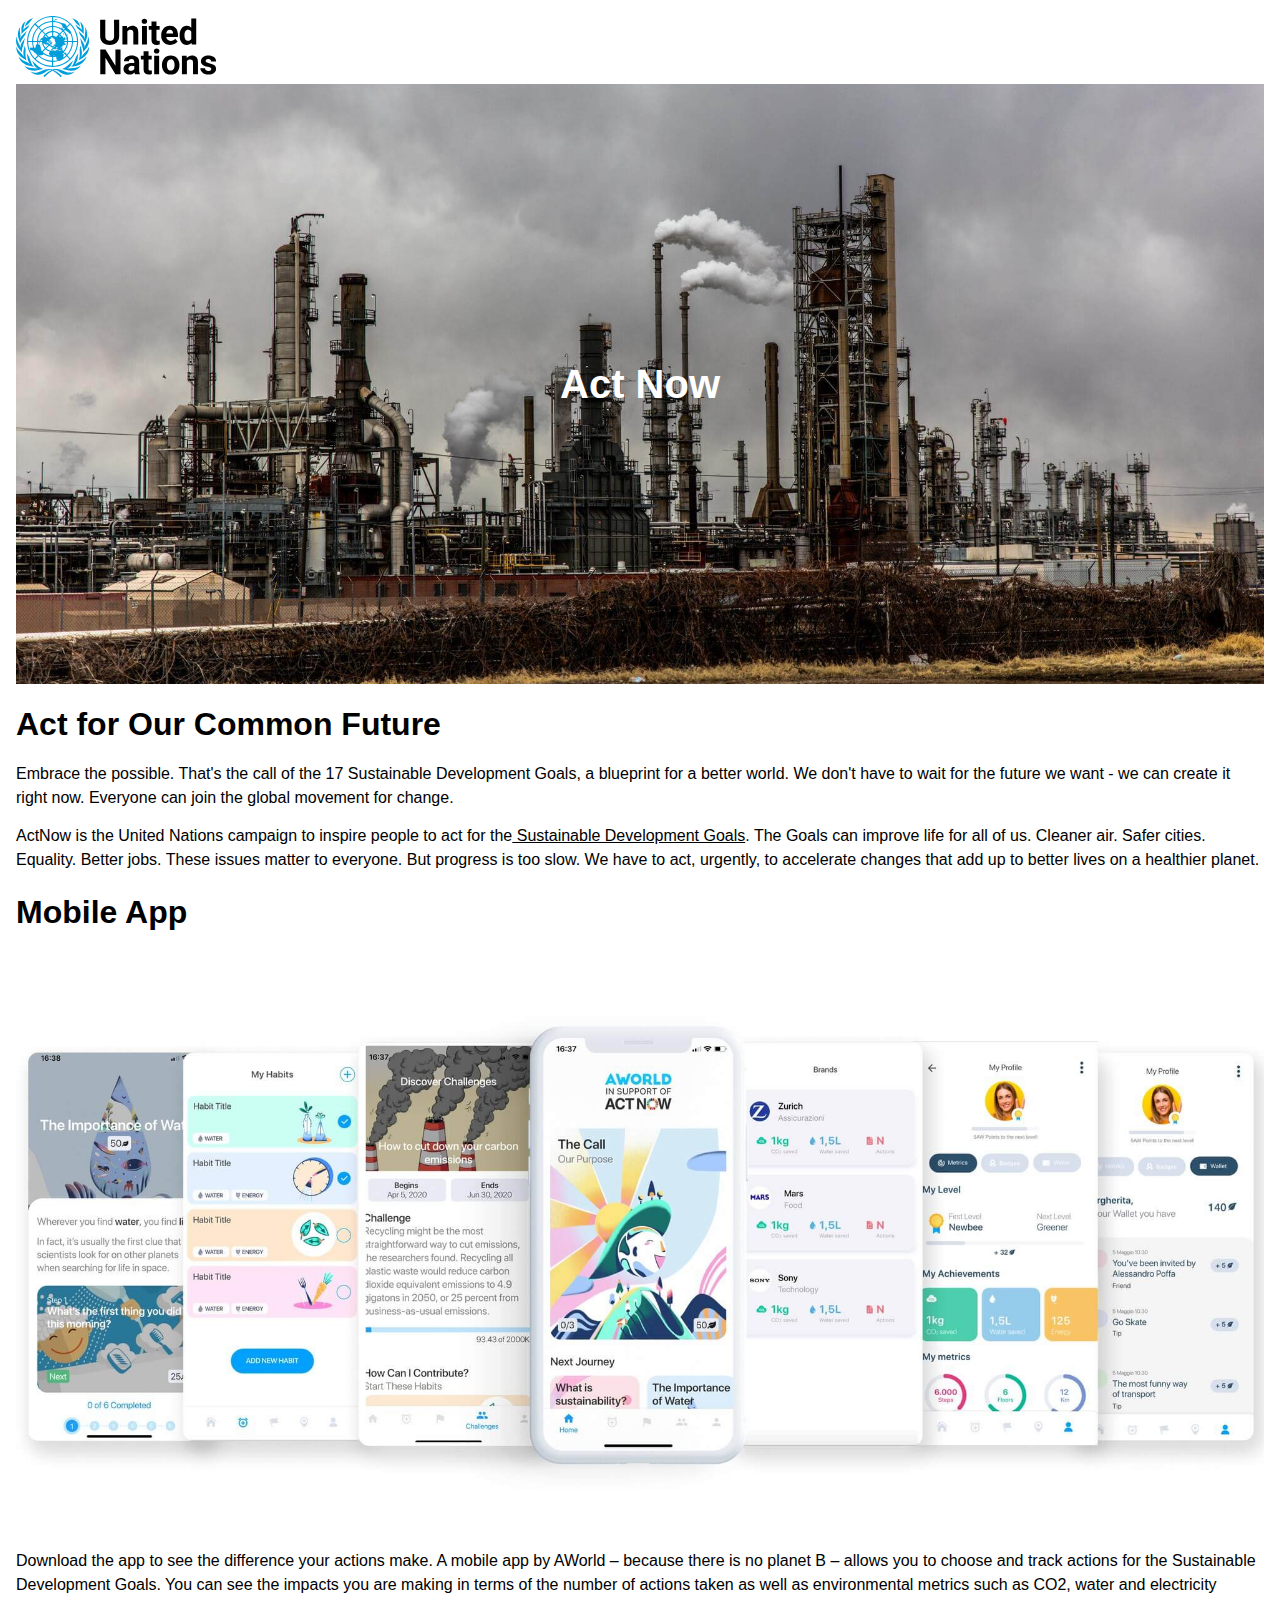
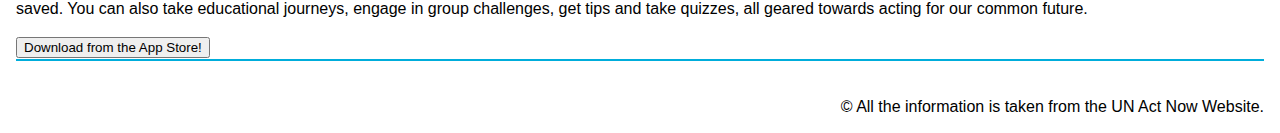
<file: week-9/index.html>
<!DOCTYPE html>
<html lang="en">
<head>
    <meta charset="UTF-8">
    <meta name="viewport" content="width=device-width, initial-scale=1.0">
    <title>Document</title>
    <link rel="stylesheet" href="css/style.css">
</head>
<body>
    <div class="container">
        <header>
            <div class="logos">
           <img class="mobile-logo" src="images/un-logo-mobile.svg" alt="United Nations Logo">
           <img class="desktop-logo" src="images/un-logo-desktop.svg" alt="United Nations Logo">
            </div>

            <div class="banner">
           <h1>Act Now</h1>     
            </div>
        </header>

        <main>
            <section class="intro-section">
                <h2>Act for Our Common Future</h2>
                <p>Embrace the possible. That's the call of the 17 Sustainable Development Goals, a blueprint for a better world. We don't have to wait for the future we want - we can create it right now. Everyone can join the global movement for change.</p>

                <p>ActNow is the United Nations campaign to inspire people to act for the<a href=" https://www.un.org/sustainabledevelopment/" target="_blank">  Sustainable Development Goals</a>. The Goals can improve life for all of us. Cleaner air. Safer cities. Equality. Better jobs. These issues matter to everyone. But progress is too slow. We have to act, urgently, to accelerate changes that add up to better lives on a healthier planet.</p>

            </section>

            <section class="app-section">

                <h2>Mobile App</h2>
                <div class="description">
                    <img src="images/actnowapp.jpg" alt="ACT act now app screenshot">
                </div>

                <div>
                    <p>
                        Download the app to see the difference your actions make. A mobile app by AWorld – because there is no planet B – allows you to choose and track actions for the Sustainable Development Goals. You can see the impacts you are making in terms of the number of actions taken as well as environmental metrics such as CO2, water and electricity saved. You can also take educational journeys, engage in group challenges, get tips and take quizzes, all geared towards acting for our common future.
                    </p>

                    <button class="btn">Download from the App Store!</button>
                </div>
            </section>
        </main>
        <footer>
            <p class="copyright"> &copy;  All the information is taken from the UN Act Now Website.
            </p>
        </footer>
    </div>
</body>
</html>
</file>
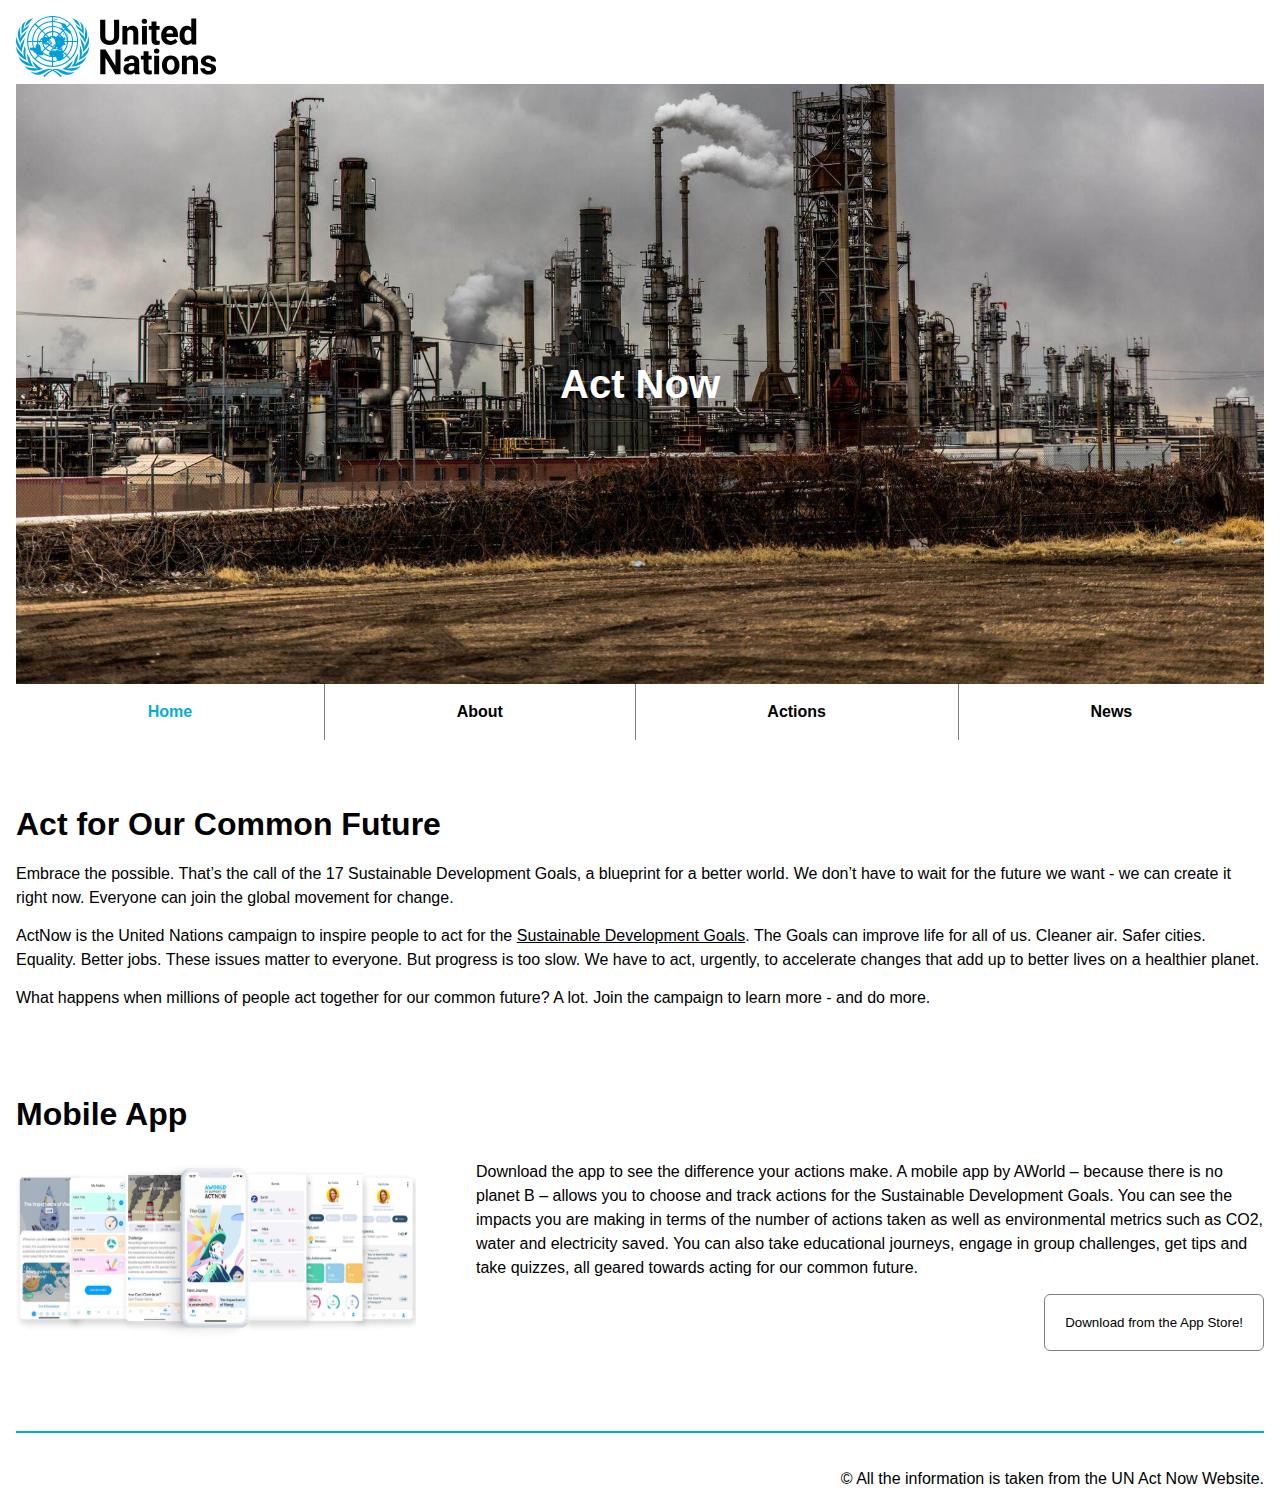
<file: week-10/week-9/index.html>
<!DOCTYPE html>
<html lang="en">
<head>
    <meta charset="UTF-8">
    <meta name="viewport" content="width=device-width, initial-scale=1.0">
    <title>Act Now | United Nations</title>
    <link rel="stylesheet" href="css/style.css">
</head>
<body>
    <div class="container">
        <header>
            <div class="logos">
                <img class="mobile-logo" src="images/un-logo-mobile.svg" alt="United Nations Logo">
                <img class="desktop-logo" src="images/un-logo-desktop.svg" alt="United Nations Logo">
            </div>

            <div class="banner">
                <h1>Act Now</h1>
            </div>

            <nav>
                <ul class="nav-list">
                    <li><a href="index.html" class="active">Home</a></li>
                    <li><a href="#">About</a></li>
                    <li><a href="#">Actions</a></li>
                    <li><a href="#">News</a></li>
                </ul>
            </nav>
        </header>

        <main>
            <!-- Intro Section -->
            <section class="intro-section">
                <h2>Act for Our Common Future</h2>
                <p>Embrace the possible. That’s the call of the 17 Sustainable Development Goals, a blueprint for a better world. We don’t have to wait for the future we want - we can create it right now. Everyone can join the global movement for change.</p>
                <p>ActNow is the United Nations campaign to inspire people to act for the <a href="https://www.un.org/sustainabledevelopment/" target="_blank">Sustainable Development Goals</a>. The Goals can improve life for all of us. Cleaner air. Safer cities. Equality. Better jobs. These issues matter to everyone. But progress is too slow. We have to act, urgently, to accelerate changes that add up to better lives on a healthier planet.</p>
                <p>What happens when millions of people act together for our common future? A lot. Join the campaign to learn more - and do more.</p>
            </section>

            <!-- App Section -->
            <section class="app-section">
                <h2>Mobile App</h2>
                <div class="content">
                    <img src="images/actnowapp.jpg" alt="ACT Now App">
                    <div class="description">
                        <p>Download the app to see the difference your actions make. A mobile app by AWorld – because there is no planet B – allows you to choose and track actions for the Sustainable Development Goals. You can see the impacts you are making in terms of the number of actions taken as well as environmental metrics such as CO2, water and electricity saved. You can also take educational journeys, engage in group challenges, get tips and take quizzes, all geared towards acting for our common future.</p>
                        <button class="btn">Download from the App Store!</button>
                    </div>
                </div>
            </section>
        </main>

        <footer>
            <p class="copyright">&copy; All the information is taken from the UN Act Now Website.</p>
        </footer>

    </div>
</body>
</html>
</file>
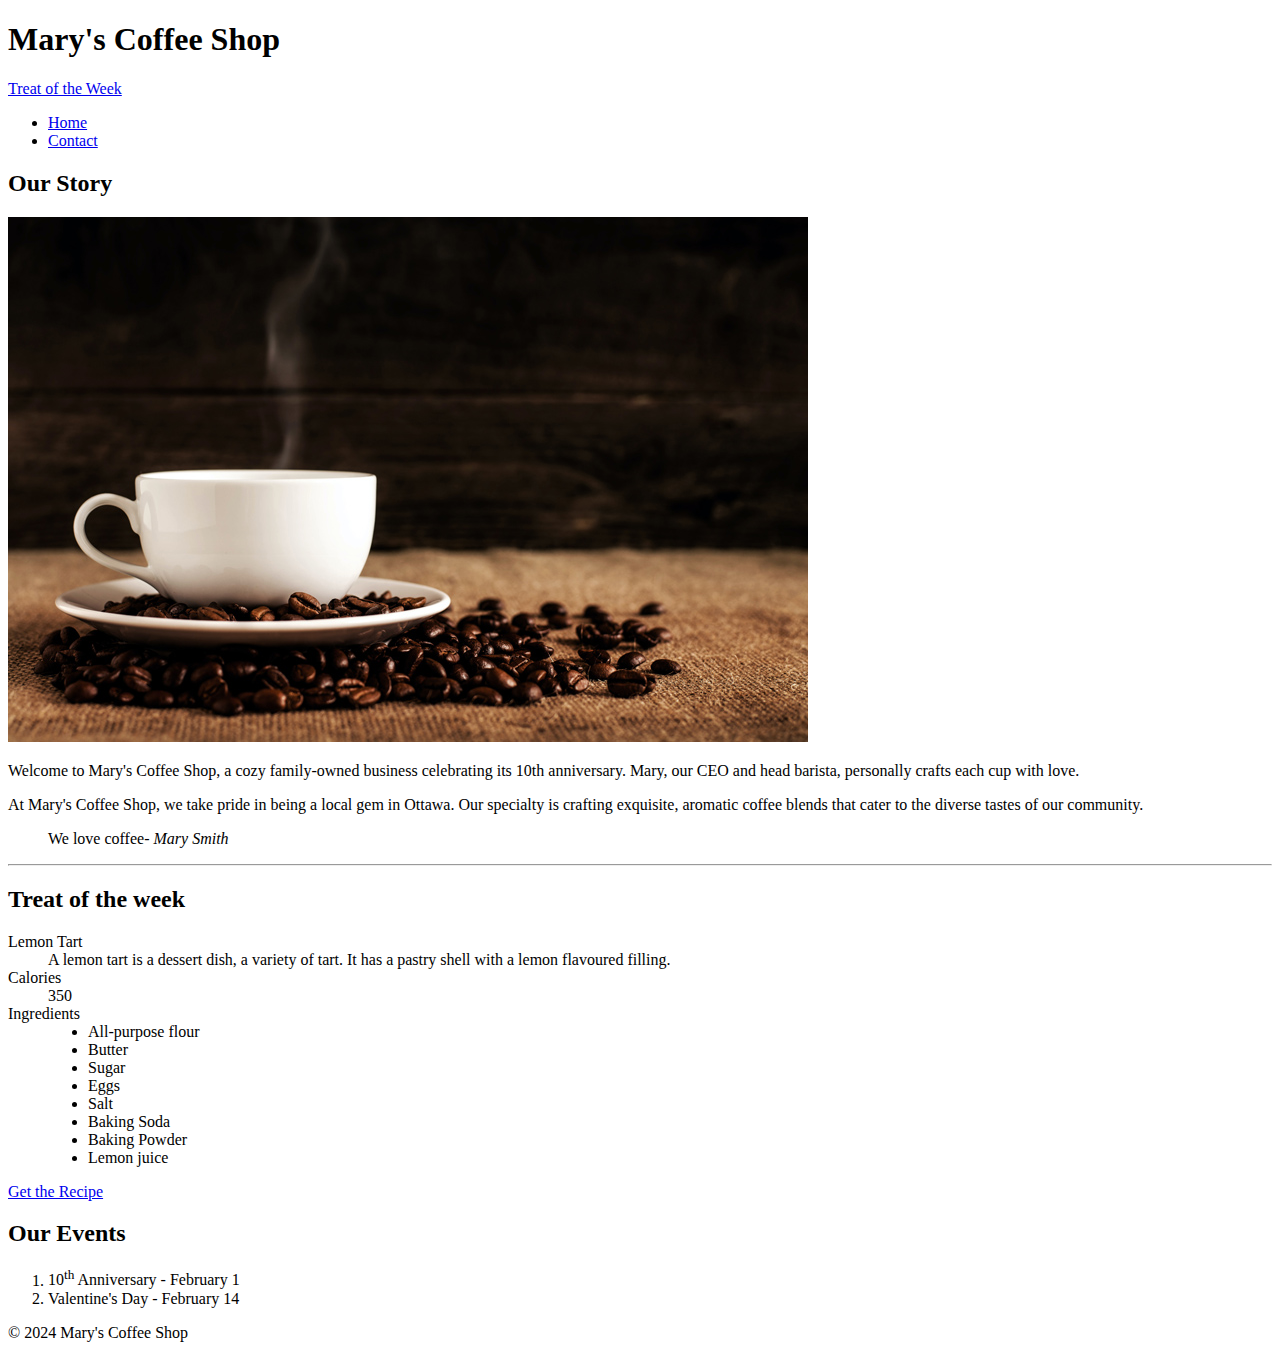
<file: week-3/Week-4/index.html>
<!DOCTYPE html>
<html lang="en">
<head>
    <meta charset="UTF-8">
    <meta name="viewport" content="width=<device-width>, initial-scale=1.0">
    <title>Mary's Coffee Shop</title>
</head>
<body>
    <header>
        <h1>Mary's Coffee Shop</h1>
        <a href="#treat">Treat of the Week</a>
        <nav>
            <ul>
                <li><a href="index.html">Home</a></li>
                <li><a href="contact.html">Contact</a></li>
            </ul>
        </nav>

    </header>

    <main>
        <article>
            <h2>Our Story</h2>
            <img src="images/coffee-shop.jpg" alt="coffee shop">

            <p>Welcome to Mary's Coffee Shop, a cozy family-owned business celebrating its 10th anniversary. Mary, our CEO and head barista, personally crafts each cup with love.
            </p>

            <p>At Mary's Coffee Shop, we take pride in being a local gem in Ottawa. Our specialty is crafting exquisite, aromatic coffee blends that cater to the diverse tastes of our community.</p>

            <blockquote>We love coffee<cite>- Mary Smith</cite></blockquote>
            <hr>
        </article>

        <section id="treat">
            <h2>Treat of the week</h2>

            <dl>
                <dt>Lemon Tart</dt>
                <dd>A lemon tart is a dessert dish, a variety of tart. It has a pastry shell with a lemon flavoured filling.</dd>

                <dt>Calories</dt>
                <dd>350</dd>

                <dt>Ingredients</dt>
                <dd>
                    <ul>
                        <li>All-purpose flour</li>
                        <li>Butter</li>
                        <li>Sugar</li>
                        <li>Eggs</li>
                        <li>Salt</li>
                        <li>Baking Soda</li>
                        <li>Baking Powder</li>
                        <li>Lemon juice</li>

                    </ul>
                </dd>

            </dl>

            <a href="https://www.crazyforcrust.com/easy-lemon-tarts/" target="_blank">Get the Recipe</a>
        </section>

        <section>
            <h2>Our Events</h2>
            <ol>
                <li>10<sup>th</sup> Anniversary - February 1</li>
                <li>Valentine's Day  - February 14</li>
            </ol>
        </section>
    </main>

    <footer>
        <p>&copy; 2024 Mary's Coffee Shop</p>
    </footer>
</body>
</html>
</file>
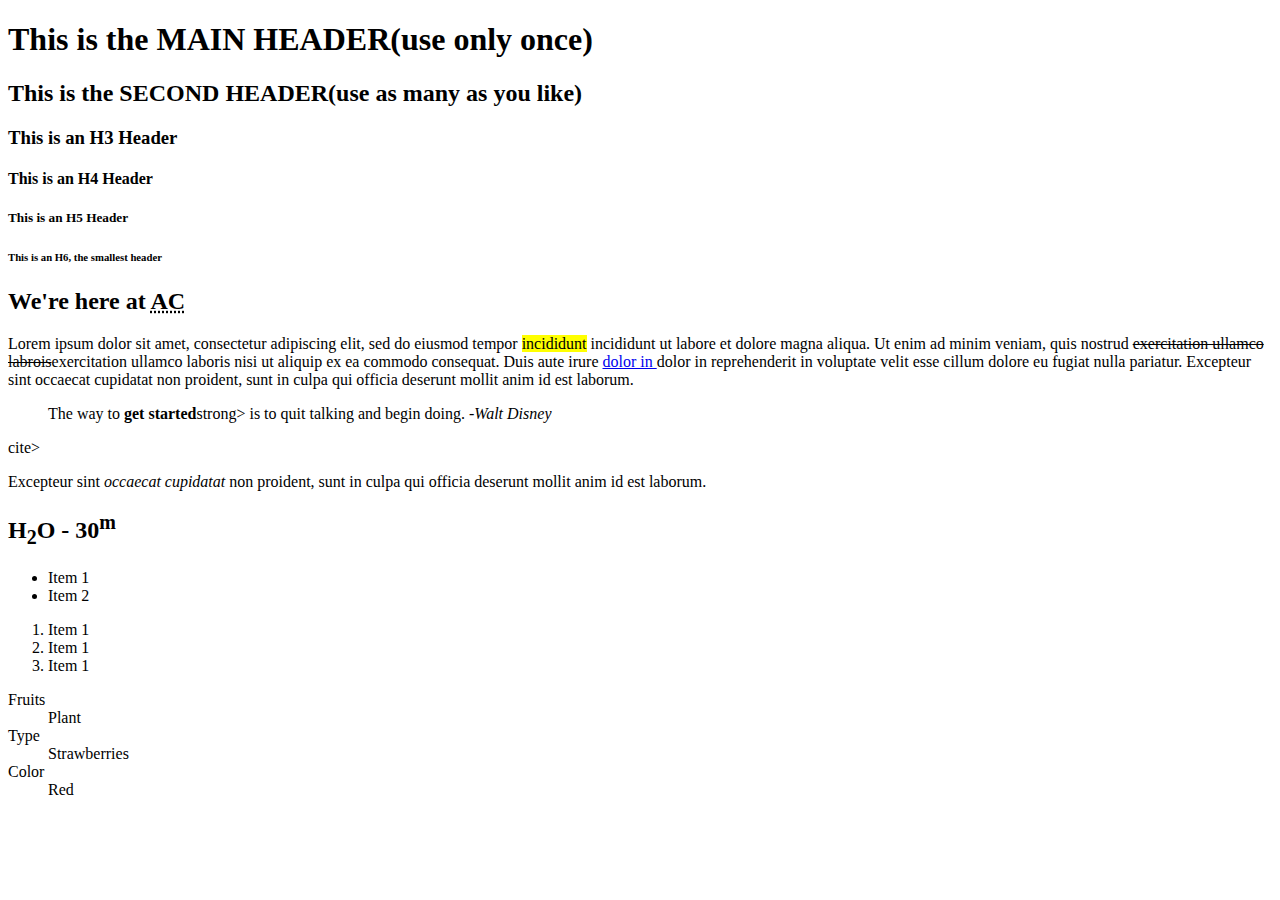
<file: week-3/wk3/index.html>
<!DOCTYPE html>
<html lang="en">
<head>
    <meta charset="UTF-8">
    <meta name="viewport" content="width=device-width, initial-scale=1.0">
    <title>Document</title>

</head>
<body>
    <h1>This is the MAIN HEADER(use only once)</h1>
    <h2>This is the SECOND HEADER(use as many as you like)</h2>
    <!-- PC: Ctrl + /  -->
    <!-- H3 is a Sub Header -->
    <h3>This is an H3 Header</h3>
    <!-- H4 is a Sub Sub Header -->
    <h4>This is an H4 Header</h4>
    <!-- H4 is a Sub Sub Sub Header -->
    <h5>This is an H5 Header</h5>
    <h6>This is an H6, the smallest header</h6>
    <h2>We're here at <abbr title="Algonquin College">AC</abbr></h2>
    <p>Lorem ipsum dolor sit amet, consectetur adipiscing elit, sed do eiusmod tempor <mark>incididunt</mark> incididunt ut labore et dolore magna aliqua. Ut enim ad minim veniam, quis nostrud <del>exercitation ullamco labrois</del>exercitation ullamco laboris nisi ut aliquip ex ea commodo consequat. Duis aute irure <a href="https://www.algonquincollege.com/">dolor in </a> dolor in reprehenderit in voluptate velit esse cillum dolore eu fugiat nulla pariatur. Excepteur sint occaecat cupidatat non proident, sunt in culpa qui officia deserunt mollit anim id est laborum.</p>

<!-- Blockquote, Important text -->
    <blockquote>The way to<strong> get started</strong>strong> is to quit talking and begin doing. -<cite>Walt Disney</blockquote>cite></blockquote>
<!-- Emphasis -->
        <p>Excepteur sint <em>occaecat cupidatat</em> non proident, sunt in culpa qui officia deserunt mollit anim id est laborum.</p>
<!-- subscript & superscript -->
        <h2>H<sub>2</sub>O - 30<sup>m</sup></h2>
<!-- Unordered list -->
        <UL>
            <li>Item 1</li>
            <li>Item 2</li>
        </UL>
        <!-- Ordered List -->
        <OL>
            <li>Item 1</li>
            <li>Item 1</li>
            <li>Item 1</li> 
        </OL>

        <!-- Description List -->
        <dl>
            <dt>Fruits</dt>
            <dd>Plant</dd>

            <dt>Type</dt>
            <dd>Strawberries</dd>

            <dt>Color</dt>
            <dd>Red</dd>
        </dl>
</body>
</html>
</file>
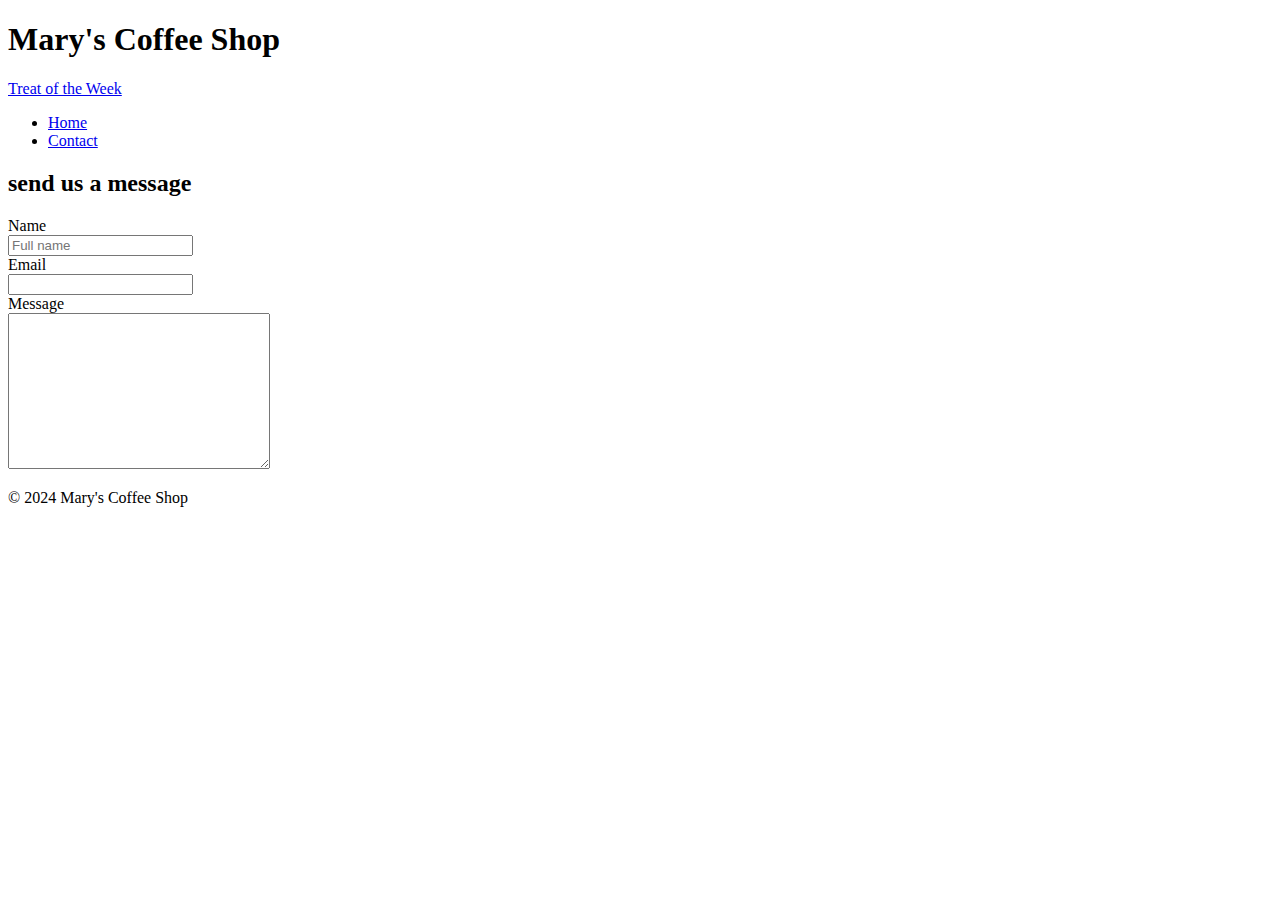
<file: week-3/Week-4/images/contact.html>
<!DOCTYPE html>
<html lang="en">
<head>
    <meta charset="UTF-8">
    <meta name="viewport" content="width=device-width, initial-scale=1.0">
    <title>Contact us</title>
</head>
<body>
    <header>
        <h1>Mary's Coffee Shop</h1>
        <a href="#treat">Treat of the Week</a>
        <nav>
            <ul>
                <li><a href="index.html">Home</a></li>
                <li><a href="contact.html">Contact</a></li>
            </ul>
        </nav>

    </header>

    <main>
        <section>
            <h2>send us a message</h2>

            <form>
                <div>
                    <label for="name">Name</label><br>
                    <input type="text" name="name" id="name" placeholder="Full name">
                </div>

                <div>
                    <label for="email">Email</label><br>
                    <input type="email" name="email">
                </div>

                <div>
                    <label for="message">Message</label><br>
                    <textarea name="message" id="message" cols="30" rows="10"></textarea>
                </div>
            </form>
    </section>
    </main>


    <footer>
        <p>&copy; 2024 Mary's Coffee Shop</p>
    </footer>
</body>
</html>
</file>
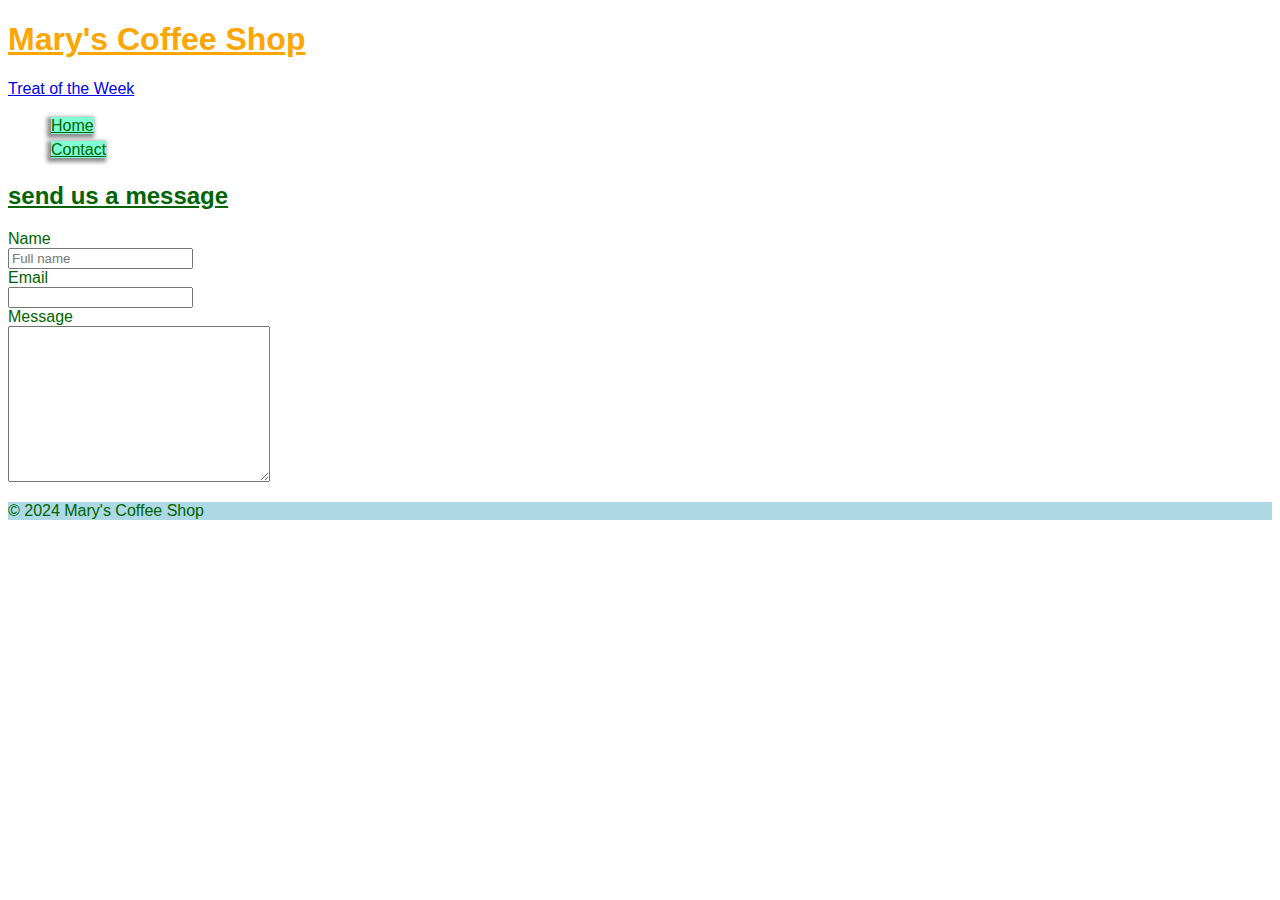
<file: week-5/week-5/Week-4/contact.html>
<!DOCTYPE html>
<html lang="en">
<head>
    <meta charset="UTF-8">
    <meta name="viewport" content="width=device-width, initial-scale=1.0">
    <title>Contact us</title>
    <link rel="stylesheet" href="css/style.css">
</head>
<body>
    <header>
        <h1>Mary's Coffee Shop</h1>
        <a href="#treat">Treat of the Week</a>
        <nav>
            <ul>
                <li><a href="index.html">Home</a></li>
                <li><a href="contact.html">Contact</a></li>
            </ul>
        </nav>

    </header>

    <main>
        <section>
            <h2>send us a message</h2>

            <form>
                <div>
                    <label for="name">Name</label><br>
                    <input type="text" name="name" id="name" placeholder="Full name">
                </div>

                <div>
                    <label for="email">Email</label><br>
                    <input type="email" name="email">
                </div>

                <div>
                    <label for="message">Message</label><br>
                    <textarea name="message" id="message" cols="30" rows="10"></textarea>
                </div>
            </form>
    </section>
    </main>


    <footer>
        <p>&copy; 2024 Mary's Coffee Shop</p>
    </footer>
</body>
</html>
</file>
<file: week-5/week-5/Week-4/css/style.css>
body {
    /* CSS Comments: Command + /  for windows: Ctrl +/ */
    color: darkgreen;
    font-family: Arial, Helvetica, sans-serif;
}

h1{
    color: orange;
}

p{
    background-color: lightblue;
}

/* Select multiple elements */

h1,
h2,
h3,
h4 {
    text-decoration: underline;
}

/* Select child elements */


nav ul {
    list-style: none;
}

nav ul li {
    padding: 3px;
}

nav ul li a {
    color: inherit;
}

nav ul li a,
nav ul li a:link,
nav ul li a:visited {
    background-color: aquamarine;

    /* h-offset v-offset blur spread color */
    box-shadow: -2px 2px 4px 2px rgb(143, 143, 143)
}

nav ul li a:hover,
nav ul li a:focus {
    background-color: rgb(20, 68, 52);
    color:white;
    text-decoration: none;
}

#treat {
    background-color: lightyellow;
    border: 2px solid purple;
}

.pink-link {
    color: rgb(216, 0, 249);
    background-color: lightskyblue;
    padding: 5px;
    text-decoration: none;
   /* font-weight: bold; */
}

.large-text {
    font-size: 24px;
}

[href="#trat"] {
    font-weight: bolder;
    background-color: chartreuse;
}

article > p {
    font-size: 30px;
    color: blue;
}

h2 + ol {
    border: 5px solid orange;
    border-radius: 10%;
}

dd ul li:last-child {
    font-weight: bold;
    background-color: orange;
}

dd ul li:nth-child(2) {
    color: red;
    background-color: rgb(134, 172, 10);
}

dd ul li:nth-child(even) {
    text-decoration: underline;
    font-weight: bold;
}
/* 0+1 3+1 6+1 = 1 4 7 */
dd ol li:nth-child(3n + 1) {
    background-color: #B477C2;
}

.footer {
    background-color: cadetblue;
    background-image: url("../images/720.jpg");
    padding: 30px 40px;

}

.footer-bg {
    padding: 20px;
    background-color: rgba(0, 0 , 0, 0.5);
}

.footer-bg p {
    color: white;
}
</file>
<file: week-9/css/style.css>
/* http://meyerweb.com/eric/tools/css/reset/ 
   v2.0 | 20110126
   License: none (public domain)
*/

html, body, div, span, applet, object, iframe,
h1, h2, h3, h4, h5, h6, p, blockquote, pre,
a, abbr, acronym, address, big, cite, code,
del, dfn, em, img, ins, kbd, q, s, samp,
small, strike, strong, sub, sup, tt, var,
b, u, i, center,
dl, dt, dd, ol, ul, li,
fieldset, form, label, legend,
table, caption, tbody, tfoot, thead, tr, th, td,
article, aside, canvas, details, embed, 
figure, figcaption, footer, header, hgroup, 
menu, nav, output, ruby, section, summary,
time, mark, audio, video {
	margin: 0;
	padding: 0;
	border: 0;
	font-size: 100%;
	font: inherit;
	vertical-align: baseline;
}
/* HTML5 display-role reset for older browsers */
article, aside, details, figcaption, figure, 
footer, header, hgroup, menu, nav, section {
	display: block;
}
body {
	line-height: 1;
}
ol, ul {
	list-style: none;
}
blockquote, q {
	quotes: none;
}
blockquote:before, blockquote:after,
q:before, q:after {
	content: '';
	content: none;
}
table {
	border-collapse: collapse;
	border-spacing: 0;
}

/* -----------------------
     custom styles
-------------------------- */

* {
    box-sizing: border-box;
}

body {
    font-family: Arial, Helvetica, sans-serif;
    font-size: 16px;
    line-height: 1.5;
}

img {
    width: 100%;
}

h1, h2, h3 {
font-weight: 600;
margin: 16px 0 8px;
}

h1 {
    font-size: 34px;
}

h2 {
    font-size: 28px;
}

h3 {
    font-size: 24px;
}

p {
    margin: 14px 0;
}

a, a:visited {
    color: inherit;
}

a:hover, a:focus {
color: #00ADDB;
}

.container {
    max-width: 1440px;
    margin: 0 auto;
    padding: 16px;
}

/* ------------------------------ Header ------------------ */

header {
    text-align: center;
}

.mobile-logo {
    width: 100px;
}

.desktop-logo {
    display: none;
}

.banner {
    position: relative;
    background-color: gray;
    height: 600px;
    background-image: url("../images/mobile-banner.jpg");
    background-position: center;
    background-size: cover;
    background-repeat: no-repeat;
}

.banner h1 {
position: absolute;
margin: 0;
top: 50%;
left: 50%;
transform: translate(-50%, -50%)
}

/* ---------------------- App Section ------------------ */



.app-section-btn {
    background-color: white;
    padding: 20px;
    border: 1px solid gray;
    border-radius: 6px;
}

.app-sectionn .btn:hover,
.app-sectionn .btn:focus {
    background-color: #00ADDB;
    color: white;
}


/* ---------------------- App Section ------------------ */
footer {
    padding: 20px 0;
    border-top: 2px solid #00ADDB;
}

.copyright {
    float: right;
}


@media screen and (min-width: 700px) {
    h1 {
        font-size: 40px;
    }
    
    h2 {
        font-size: 32px;
    }
    
    h3 {
        font-size: 28px;
    }

    header {
        text-align: left;
    }

    .mobile-logo {
        display: none;
    }

    .desktop-logo {
        display: inline-block;
        width: 200px
    }
 
/* ---------------------- App Section ------------------ */

.app-section .description {
    margin-top: 30px;
}

.app-sectionn img {
    width: 40%;
    float: left;
    margin-right: 24px;
}

.app-section-btn {
    float: right;
}

.banner {
    background-image: url(../images/desktop-banner.jpg);
 }

 .banner h1 {
    color: white;
 }
}
</file>
<file: week-10/week-9/css/style.css>
/* http://meyerweb.com/eric/tools/css/reset/ 
   v2.0 | 20110126
   License: none (public domain)
*/

html, body, div, span, applet, object, iframe,
h1, h2, h3, h4, h5, h6, p, blockquote, pre,
a, abbr, acronym, address, big, cite, code,
del, dfn, em, img, ins, kbd, q, s, samp,
small, strike, strong, sub, sup, tt, var,
b, u, i, center,
dl, dt, dd, ol, ul, li,
fieldset, form, label, legend,
table, caption, tbody, tfoot, thead, tr, th, td,
article, aside, canvas, details, embed, 
figure, figcaption, footer, header, hgroup, 
menu, nav, output, ruby, section, summary,
time, mark, audio, video {
	margin: 0;
	padding: 0;
	border: 0;
	font-size: 100%;
	font: inherit;
	vertical-align: baseline;
}
/* HTML5 display-role reset for older browsers */
article, aside, details, figcaption, figure, 
footer, header, hgroup, menu, nav, section {
	display: block;
}
body {
	line-height: 1;
}
ol, ul {
	list-style: none;
}
blockquote, q {
	quotes: none;
}
blockquote:before, blockquote:after,
q:before, q:after {
	content: '';
	content: none;
}
table {
	border-collapse: collapse;
	border-spacing: 0;
}


/* --------------------------------
            Custom Styles
----------------------------------- */

* {
    box-sizing: border-box;
}

body {
    font-family: Arial, Helvetica, sans-serif;
    font-size: 16px;
    line-height: 1.5;
}

img {
    width: 100%;
}

h1, h2, h3 {
    font-weight: 600;
    margin: 16px 0 8px;
}

h1 {
    font-size: 34px;
}

h2 {
    font-size: 28px;
}

h3 {
    font-size: 24px;
}

p {
    margin: 14px 0;
}

a, a:visited {
    color: inherit;
}

a:hover, a:focus {
    color: #00ADDB;
}

.container {
    max-width: 1440px;
    margin: 0 auto;
    padding: 16px;
}

section {
    margin-bottom: 80px;
}

/* ---------------- Header ---------------- */

header {
    text-align: center;
    margin-bottom: 60px;
}

.mobile-logo {
    width: 100px;
}

.desktop-logo {
    display: none;
}

.banner {
    position: relative;
    background-color: gray;
    height: 600px;
    background-image: url("../images/mobile-banner.jpg");
    background-position: center bottom;
    background-size: cover;
    background-repeat: no-repeat;
}

.banner h1 {
    position: absolute;
    margin: 0;
    top: 50%;
    left: 50%;
    transform: translate(-50%, -50%); 
}

.nav-list {
    display: flex;
    flex-direction: column;
    text-align: center;
}

.nav-list li {
    border-bottom: 1px solid grey;
}

.nav-list li a {
    display: block;
    text-decoration: none;
    font-weight: bold;
    padding: 16px 0;
}

.nav-list li a.active {
    color: #00ADDB;
}

/* ------------ App Section ------------ */

.app-section .btn {
    background-color: white;
    padding: 20px;
    border: 1px solid grey;
    border-radius: 6px;
}

.app-section .btn:hover,
.app-section .btn:focus {
    background-color: #00ADDB;
    color: white;
}

.app-section .content {
    display: flex;
    flex-direction: column;
}

.app-section .description {
    display: flex;
    flex-direction: column;
}


/* --------- Footer --------- */

footer {
    padding: 20px 0;
    border-top: 2px solid #00ADDB;
}
.copyright {
    float: right;
}



@media screen and (min-width: 700px) {
    h1 {
        font-size: 40px;
    }
    
    h2 {
        font-size: 32px;
    }
    
    h3 {
        font-size: 28px;
    }


    /* -------------- Header -------------- */

    header {
        text-align: left;
    }

    .mobile-logo {
        display: none;
    }
    
    .desktop-logo {
        display: inline-block;
        width: 200px;
    }

    .banner {
        background-image: url(../images/desktop-banner.jpg);
    }

    .banner h1 {
        color: white;
    }

    .nav-list {
        flex-direction: row;
    }
    
    .nav-list li {
        border-bottom: none;
        border-right: 1px solid grey;
        flex-grow: 1;
    }

    .nav-list li:last-child {
        border-right: none;
    }
    

    /* --------- App Section --------- */

    .app-section .content {
        flex-direction: row;
    }

    .app-section img {
        width: 400px;
        margin-right: 60px;
    }
    
    .app-section .description {
        align-items: flex-start;
    }

    .app-section .description .btn {
        align-self: flex-end;
    }
    
}
</file>
